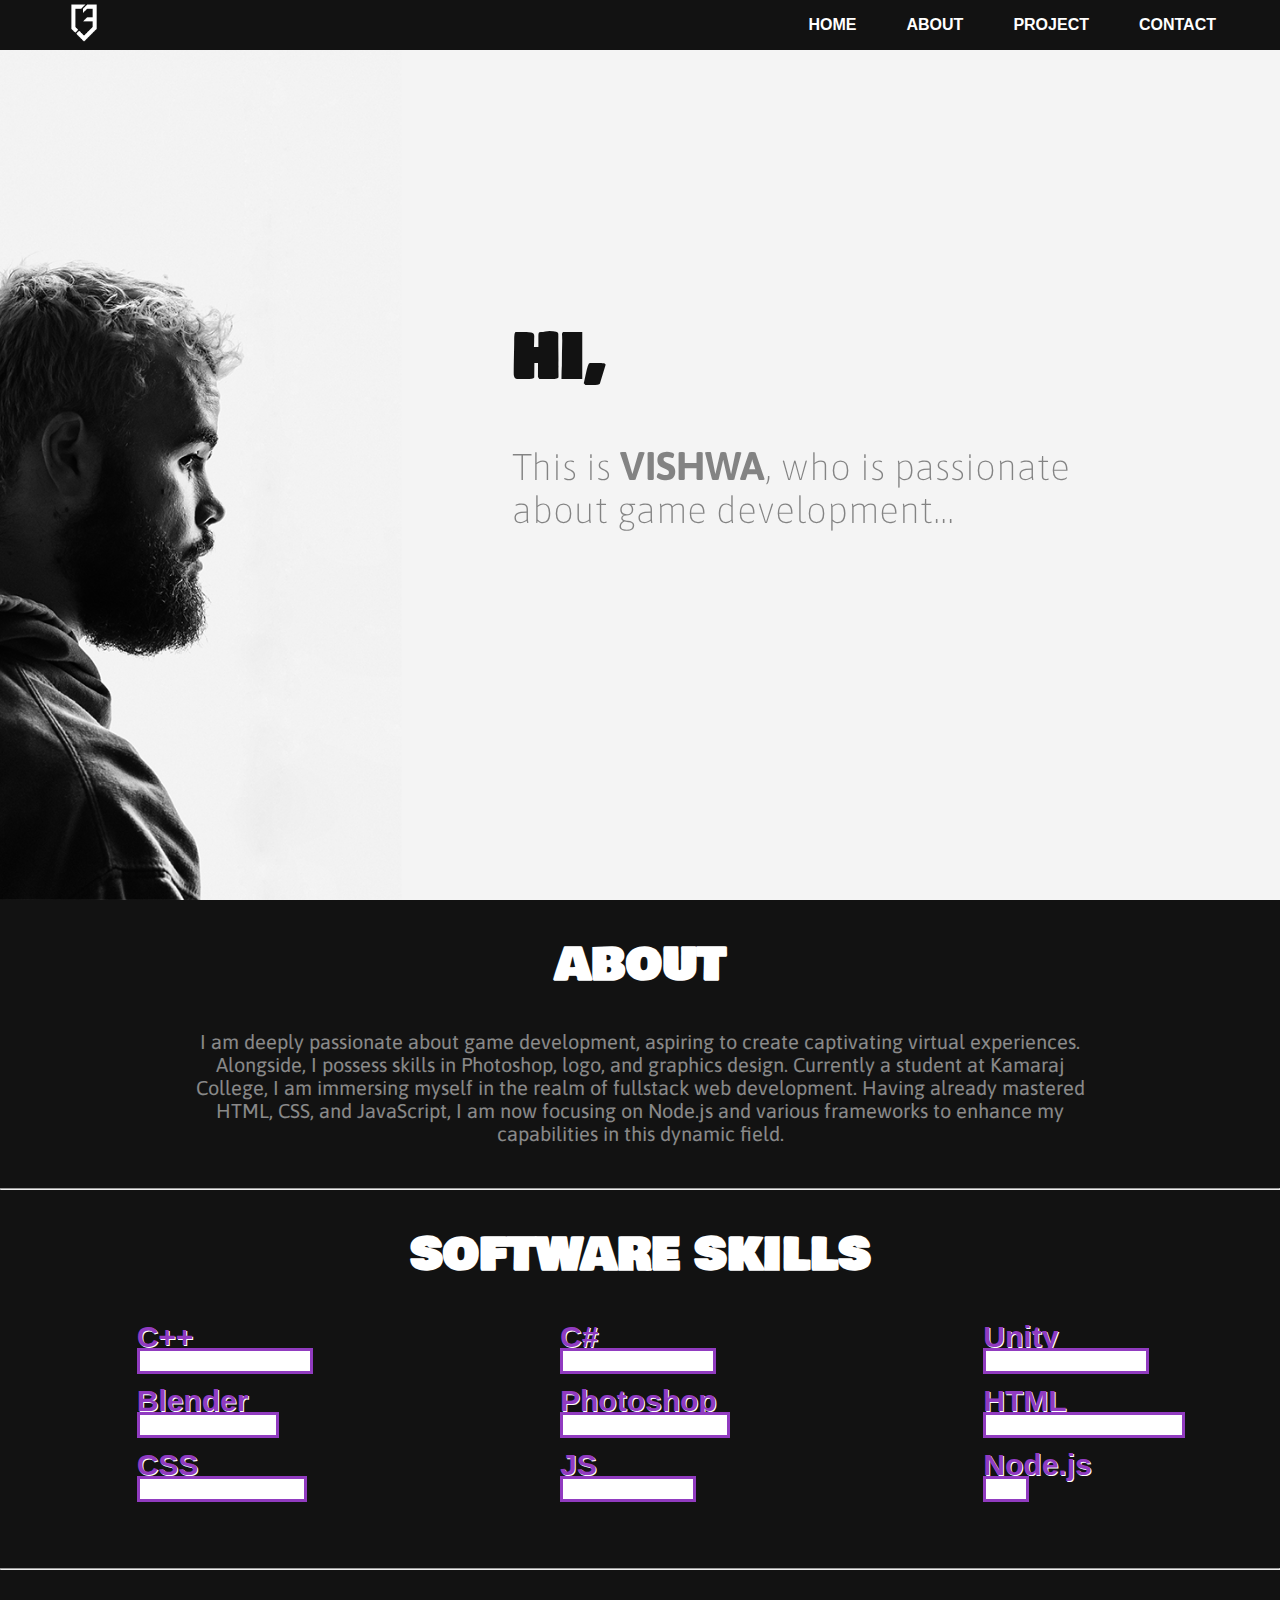
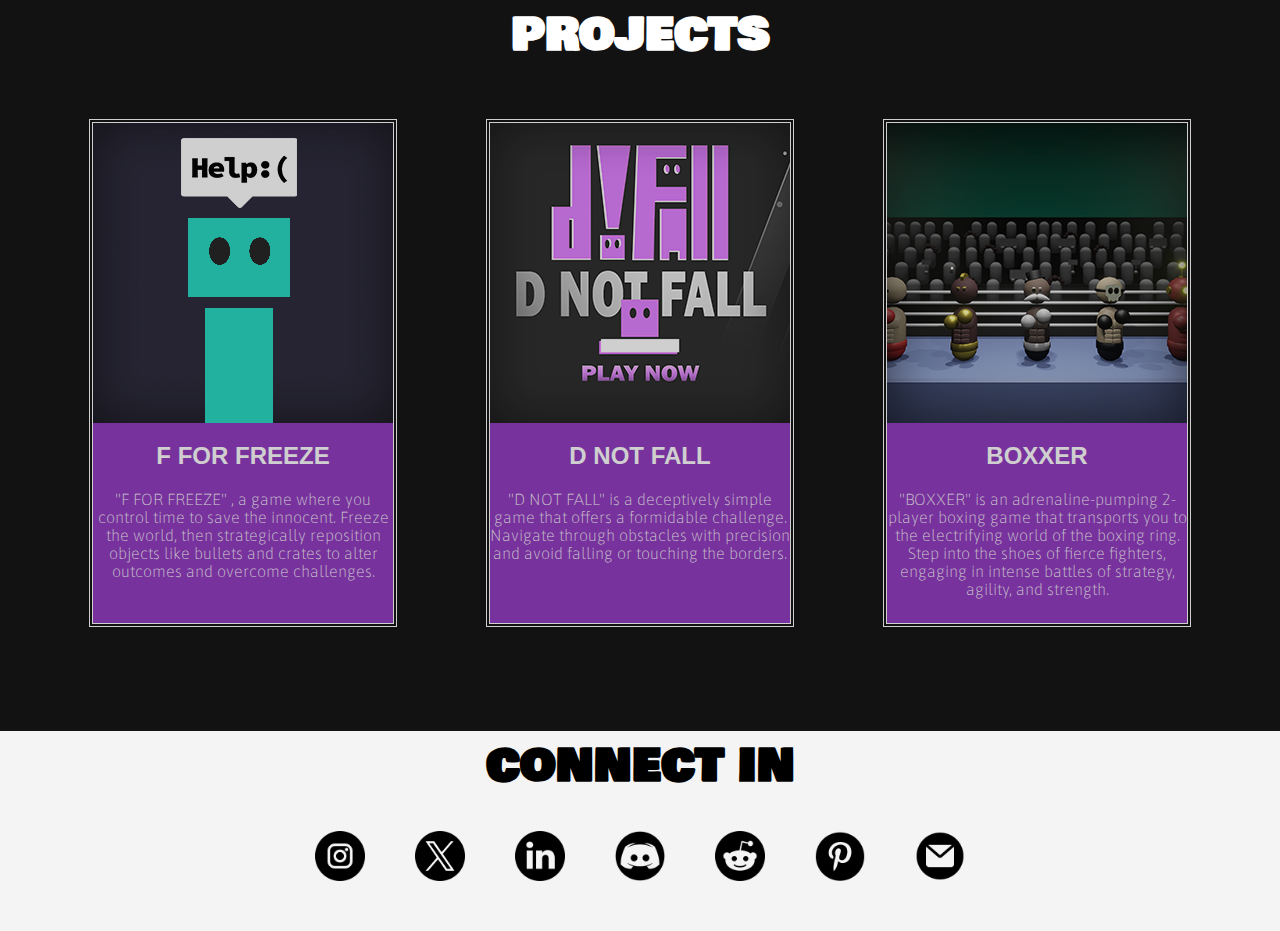
<file: index.html>
<!DOCTYPE html>
<html lang="en">
<head>
    <meta charset="UTF-8">
    <meta name="viewport" content="width=device-width, initial-scale=1.0">
    <link rel="icon" href="pixel favicon.png">
    <link rel="stylesheet" href="portfolioStyle.css">
    <link rel="preconnect" href="https://fonts.googleapis.com">
    <link rel="preconnect" href="https://fonts.gstatic.com" crossorigin>
    <link href="https://fonts.googleapis.com/css2?family=Asap:wght@200&family=Bowlby+One+SC&family=Bungee+Shade&family=Candal&display=swap" rel="stylesheet"> 
    <title>Portfolio</title>
</head>
<body>
    <div class="header">
        <nav>
            <div id="logo"><img src="favi2.png"  width="40px"></div>
            <ul type=none>
                <li><a href="#">HOME</a></li>
                <li><a href="#a">ABOUT</a></li>
                <li><a href="#p">PROJECT</a></li>
                <li><a href="#e">CONTACT</a></li>
            </ul>
        </nav>  
        <div class="headText">
            <h1>HI,</h1>
            <h3>This is <span>VISHWA</span>, who is passionate about game development...</h3>
        </div>      
    </div>

    <div class="about" id="a">
        <h1>ABOUT</h1>
        <p>I am deeply passionate about game development, aspiring to create captivating virtual experiences. Alongside, I possess skills in Photoshop, logo, and graphics design. Currently a student at Kamaraj College, I am immersing myself in the realm of fullstack web development. Having already mastered HTML, CSS, and JavaScript, I am now focusing on Node.js and various frameworks to enhance my capabilities in this dynamic field.</p>
    </div>

    <hr style="color: white">

    <div class="skill">
        <h1>SOFTWARE  SKILLS</h1>
        <div class="ss">
            <ul type=none>
                <li>C++</li>
                <li>C#</li>
                <li>Unity</li>
                <li>Blender</li>
                <li>Photoshop</li>
                <li>HTML</li>
                <li>CSS</li>
                <li>JS</li>
                <li>Node.js</li>
            </ul>
        </div>
    </div>

    <hr style="color: white">

    <div class="pro" id="p">
        <h1>PROJECTS</h1>
        <br>
        <div id="projects">
            <div class="card">
                <img src="pro1.png" width="300px" height=auto>
                <div class="card-bottom">
                    <h2>F FOR FREEZE</h2>
                    <p>"F FOR FREEZE" , a game where you control time to save the innocent. Freeze the world, then strategically reposition objects like bullets and crates to alter outcomes and overcome challenges.</p>
                </div>
            </div>
            <div class="card">
                <img src="pro2.png" width="300px" height=auto>
                <div class="card-bottom">
                    <h2>D NOT FALL</h2>
                    <p>"D NOT FALL" is a deceptively simple game that offers a formidable challenge. Navigate through obstacles with precision and avoid falling or touching the borders.</p>
                </div>
            </div>
            <div class="card">
                <img src="pro3.png" width="300px" height=auto>
                <div class="card-bottom">
                    <h2>BOXXER</h2>
                    <p>"BOXXER" is an adrenaline-pumping 2-player boxing game that transports you to the electrifying world of the boxing ring. Step into the shoes of fierce fighters, engaging in intense battles of strategy, agility, and strength.</p>
                </div>
            </div>
        </div>
    </div>
    
    <div class="footer">
        <h1>CONNECT IN</h1>
        <div id="sm">      
            <a href="https://www.instagram.com/vishwa3_"><img src="instaicon.png" width="50px" height=auto></a>
            <a href="https://twitter.com/vishwa3_"><img src="twittericon.png" width="50px" height=auto></a>
            <a href="www.linkedin.com/in/vishwa3"><img src="linkedinIcon.png" width="50px" height=auto></a>
            <a href="https://discord.gg/XfNaecqG"><img src="discordIcon.png" width="50px" height=auto></a>
            <a href="https://www.reddit.com/user/vishwa3_/"><img src="redditIcon.png" width="50px" height=auto></a>
            <a href="https://in.pinterest.com/vishwa3_/"><img src="pinterestIcon.png" width="50px" height=auto></a>
            <a href="mailto:vishwapoco@gmail.com"><img src="emailIcon.png" width="50px" height=auto></a>
        </div>
    </div>

</body>
</html>
</file>
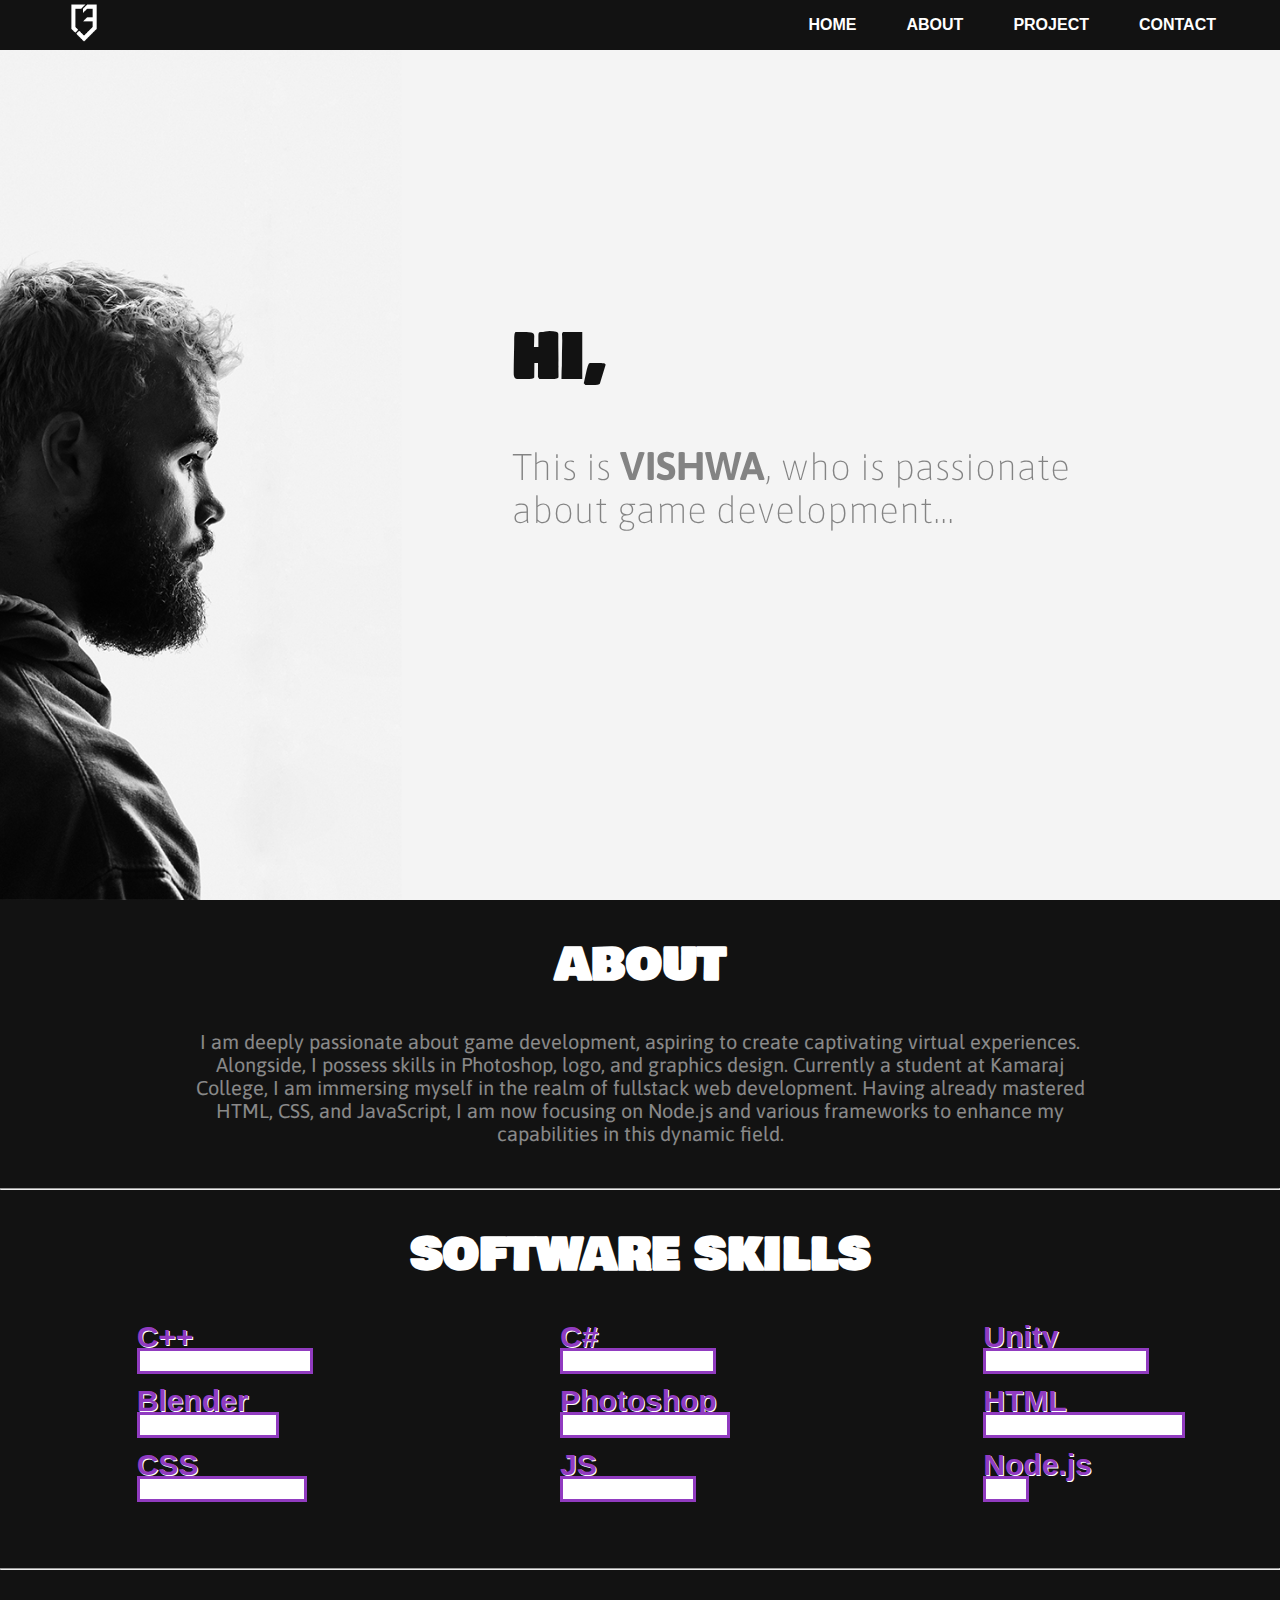
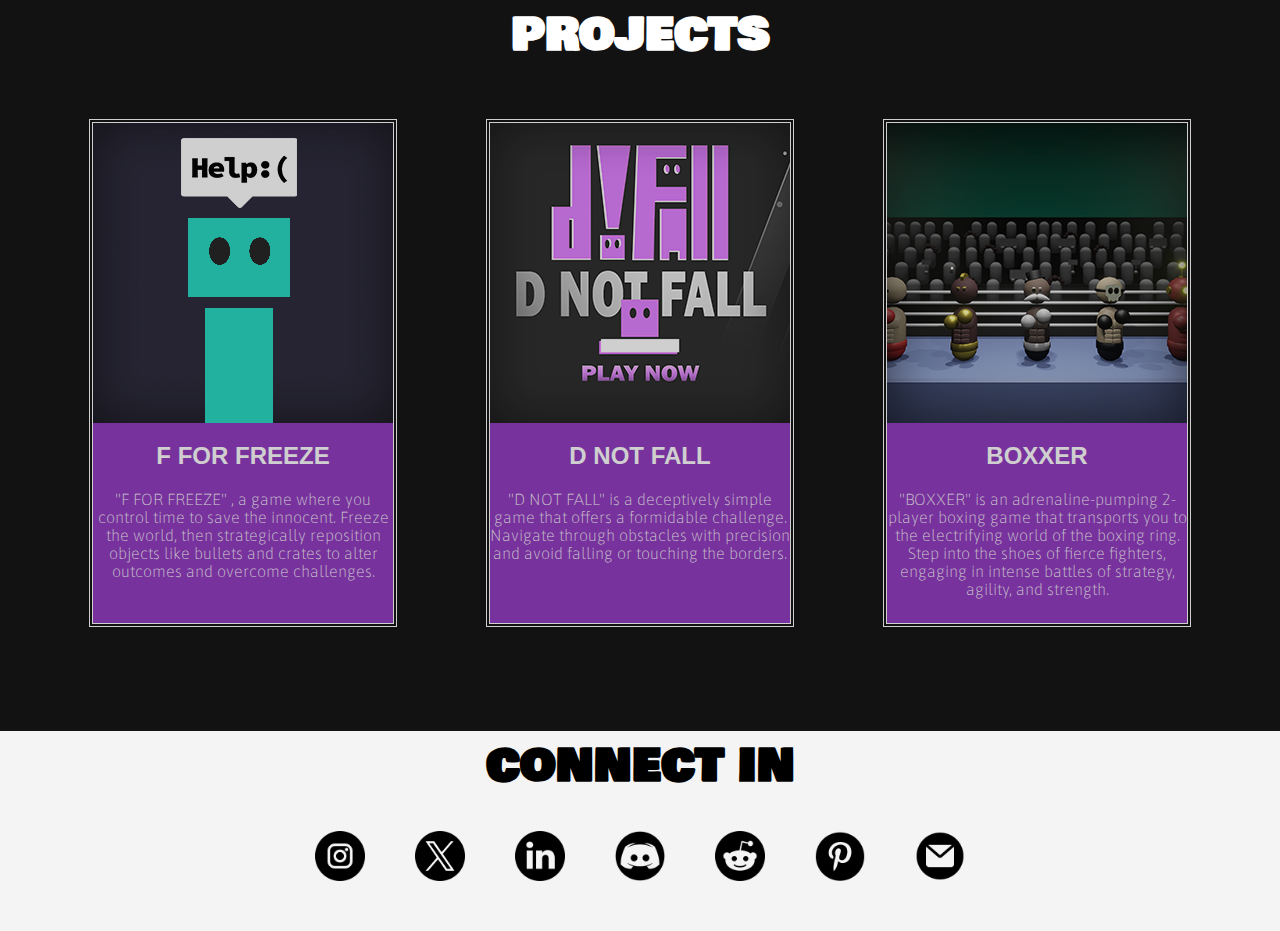
<file: portfolio.html>
<!DOCTYPE html>
<html lang="en">
<head>
    <meta charset="UTF-8">
    <meta name="viewport" content="width=device-width, initial-scale=1.0">
    <link rel="icon" href="pixel favicon.png">
    <link rel="stylesheet" href="portfolioStyle.css">
    <link rel="preconnect" href="https://fonts.googleapis.com">
    <link rel="preconnect" href="https://fonts.gstatic.com" crossorigin>
    <link href="https://fonts.googleapis.com/css2?family=Asap:wght@200&family=Bowlby+One+SC&family=Bungee+Shade&family=Candal&display=swap" rel="stylesheet"> 
    <title>Portfolio</title>
</head>
<body>
    <div class="header">
        <nav>
            <div id="logo"><img src="favi2.png"  width="40px"></div>
            <ul type=none>
                <li><a href="#">HOME</a></li>
                <li><a href="#a">ABOUT</a></li>
                <li><a href="#p">PROJECT</a></li>
                <li><a href="#e">CONTACT</a></li>
            </ul>
        </nav>  
        <div class="headText">
            <h1>HI,</h1>
            <h3>This is <span>VISHWA</span>, who is passionate about game development...</h3>
        </div>      
    </div>

    <div class="about" id="a">
        <h1>ABOUT</h1>
        <p>I am deeply passionate about game development, aspiring to create captivating virtual experiences. Alongside, I possess skills in Photoshop, logo, and graphics design. Currently a student at Kamaraj College, I am immersing myself in the realm of fullstack web development. Having already mastered HTML, CSS, and JavaScript, I am now focusing on Node.js and various frameworks to enhance my capabilities in this dynamic field.</p>
    </div>

    <hr style="color: white">

    <div class="skill">
        <h1>SOFTWARE  SKILLS</h1>
        <div class="ss">
            <ul type=none>
                <li>C++</li>
                <li>C#</li>
                <li>Unity</li>
                <li>Blender</li>
                <li>Photoshop</li>
                <li>HTML</li>
                <li>CSS</li>
                <li>JS</li>
                <li>Node.js</li>
            </ul>
        </div>
    </div>

    <hr style="color: white">

    <div class="pro" id="p">
        <h1>PROJECTS</h1>
        <br>
        <div id="projects">
            <div class="card">
                <img src="pro1.png" width="300px" height=auto>
                <div class="card-bottom">
                    <h2>F FOR FREEZE</h2>
                    <p>"F FOR FREEZE" , a game where you control time to save the innocent. Freeze the world, then strategically reposition objects like bullets and crates to alter outcomes and overcome challenges.</p>
                </div>
            </div>
            <div class="card">
                <img src="pro2.png" width="300px" height=auto>
                <div class="card-bottom">
                    <h2>D NOT FALL</h2>
                    <p>"D NOT FALL" is a deceptively simple game that offers a formidable challenge. Navigate through obstacles with precision and avoid falling or touching the borders.</p>
                </div>
            </div>
            <div class="card">
                <img src="pro3.png" width="300px" height=auto>
                <div class="card-bottom">
                    <h2>BOXXER</h2>
                    <p>"BOXXER" is an adrenaline-pumping 2-player boxing game that transports you to the electrifying world of the boxing ring. Step into the shoes of fierce fighters, engaging in intense battles of strategy, agility, and strength.</p>
                </div>
            </div>
        </div>
    </div>
    
    <div class="footer">
        <h1>CONNECT IN</h1>
        <div id="sm">      
            <a href="https://www.instagram.com/vishwa3_"><img src="instaicon.png" width="50px" height=auto></a>
            <a href="https://twitter.com/vishwa3_"><img src="twittericon.png" width="50px" height=auto></a>
            <a href="www.linkedin.com/in/vishwa3"><img src="linkedinIcon.png" width="50px" height=auto></a>
            <a href="https://discord.gg/XfNaecqG"><img src="discordIcon.png" width="50px" height=auto></a>
            <a href="https://www.reddit.com/user/vishwa3_/"><img src="redditIcon.png" width="50px" height=auto></a>
            <a href="https://in.pinterest.com/vishwa3_/"><img src="pinterestIcon.png" width="50px" height=auto></a>
            <a href="mailto:vishwapoco@gmail.com"><img src="emailIcon.png" width="50px" height=auto></a>
        </div>
    </div>

</body>
</html>
</file>
<file: portfolioStyle.css>
body{
    margin: 0;
    padding: 0;
    background-color: #121212;
}

/*  ---  BLOCK1  ---  */

.header{
    height: 100vh;
    width: 100%;
    background-image: url("bg2.png");
    background-position: center;
    background-size: cover;
    position: relative;
    z-index: 100;
}

.header nav{
    display: flex;
    width: 100%;
    height: 50px;
    background-color: #121212;
    position: fixed;
    top: 0;


    align-items: center;
    justify-content: space-between;
}
.header #logo{
    padding-left: 5%;
}
.header ul{
    display: flex;
    gap: 50px;
    padding-right: 5%;
}
.header li{
    position: relative;
}
.header a{
    text-decoration: none;
    color: white;
    font-family: 'Gill Sans', 'Gill Sans MT', 'Calibri', 'Trebuchet MS', sans-serif;
    font-weight: bolder;
}
.header li a::after{
    content: ' ';
    display: block;
    height: 3px;
    width: 0%;
    background-color: rgb(145, 59, 192);
    position: absolute;
    bottom: -6px;
    font-weight: bold;
    left: 50%;
    transform: translateX(-50%);
}
.header li a:hover::after{
    width: 100%;
    transition: all .6s;
}

.headText{
    position: absolute;
    right: 10%;
    top: 30%;
    color: #121212;
    width: 50%;
}
.headText h1{
    font-size: 60px;
    font-family: 'Bowlby One SC', cursive;
}

.headText h3{
    font-size: 37px;
    font-family: 'Asap', sans-serif;
    font-weight: lighter;
    opacity: .5;
}
.headText span{
    font-size: 40px;
    font-weight: bold;
}

/*Block - 2*/

.about{
    height: 250px;
    width: 70%;
    color: white;
    position: relative;
    left: 50%;
    transform: translateX(-50%);
}
.about h1{
    font-size: 45px;
    text-align: center;
    font-family: 'Bowlby One SC', cursive;

}
.about p{
    font-size: 20px;
    text-align: center;
    opacity: .5;
    font-family: 'Asap', sans-serif;

}

/*    -------   */
.skill{
    width: 100%;
    height: 340px;
    color: white;
}

.skill h1{
    font-size: 45px;
    text-align: center;
    font-family: 'Bowlby One SC', cursive;
}

.skill ul{
    display: grid;
    grid-template-columns: 1fr 1fr 1fr;
    justify-content: center;
    place-items: center;
    gap: 30px;
}

.skill li{
    cursor: pointer;
    color: #913bc0;
    text-shadow: 1px 1px 0px white;
    width: 200px;
    font-size: 30px;
    font-family: 'Raleway', sans-serif;
    font-weight: bold;
    position: relative;
}

.ss ul li::after{
    content: ' ';
    display: block;
    height: 20px;
    width: 0%;
    background-color: white;
    position: absolute;
    bottom: -20px;
    font-weight: bold;
    border: 2px solid #913bc0;
}

.ss ul li:nth-child(1):after{
    width: 85%;
    border: 3px solid #913bc0;
}
.ss ul li:nth-child(2):after{
    width: 75%;
    border: 3px solid #913bc0;
}
.ss ul li:nth-child(3):after{
    width: 80%;
    border: 3px solid #913bc0;
}
.ss ul li:nth-child(4):after{
    width: 68%;
    border: 3px solid #913bc0;
}
.ss ul li:nth-child(5):after{
    width: 82%;
    border: 3px solid #913bc0;
}
.ss ul li:nth-child(6):after{
    width: 98%;
    border: 3px solid #913bc0;
}
.ss ul li:nth-child(7):after{
    width: 82%;
    border: 3px solid #913bc0;
}
.ss ul li:nth-child(8):after{
    width: 65%;
    border: 3px solid #913bc0;
}
.ss ul li:nth-child(9):after{
    width: 20%;
    border: 3px solid #913bc0;
}

/*Block - 3*/

.pro{
    width: 100%;
    height: 700px;
    color: white;
}

.pro h1{
    font-size: 45px;
    text-align: center;
    font-family: 'Bowlby One SC', cursive;

}

#projects{
    display: flex;
    color: white;
    justify-content: space-evenly;
    align-content: space-around;
    position: relative;
}

.card{
    display: flex;
    flex-direction: column;
    opacity: .8;
    border: 4px double white;
}
.card-bottom{
    width: 300px;
    height: 200px;
    background-color: #913bc0;
}

#projects h2{
    color: white;
    text-align: center;
    font-family: 'Raleway', sans-serif;
    font-weight: bolder;
}

#projects p{
    color: white;
    text-align: center;
    font-family: 'asap', sans-serif;
    font-weight: lighter;
}

#projects .card:hover{
    box-shadow: 0px 0px 30px #913bc0;
    cursor: pointer;
    transform: scale(1.01);
    transition: all .3s;
    opacity: 1;
}


/*Block - 4*/

.footer{
    width: 100%;
    height: 200px;
    background-color: #f4f4f4;
}

.footer h1{
    font-size: 45px;
    text-align: center;
    font-family: 'Bowlby One SC', cursive;
}

.footer #sm{
    display: flex;
    justify-content: center;
    gap: 50px;
}

.footer img:hover{
    transform: translateY(5px);
    transition: all .3s;
}
</file>
